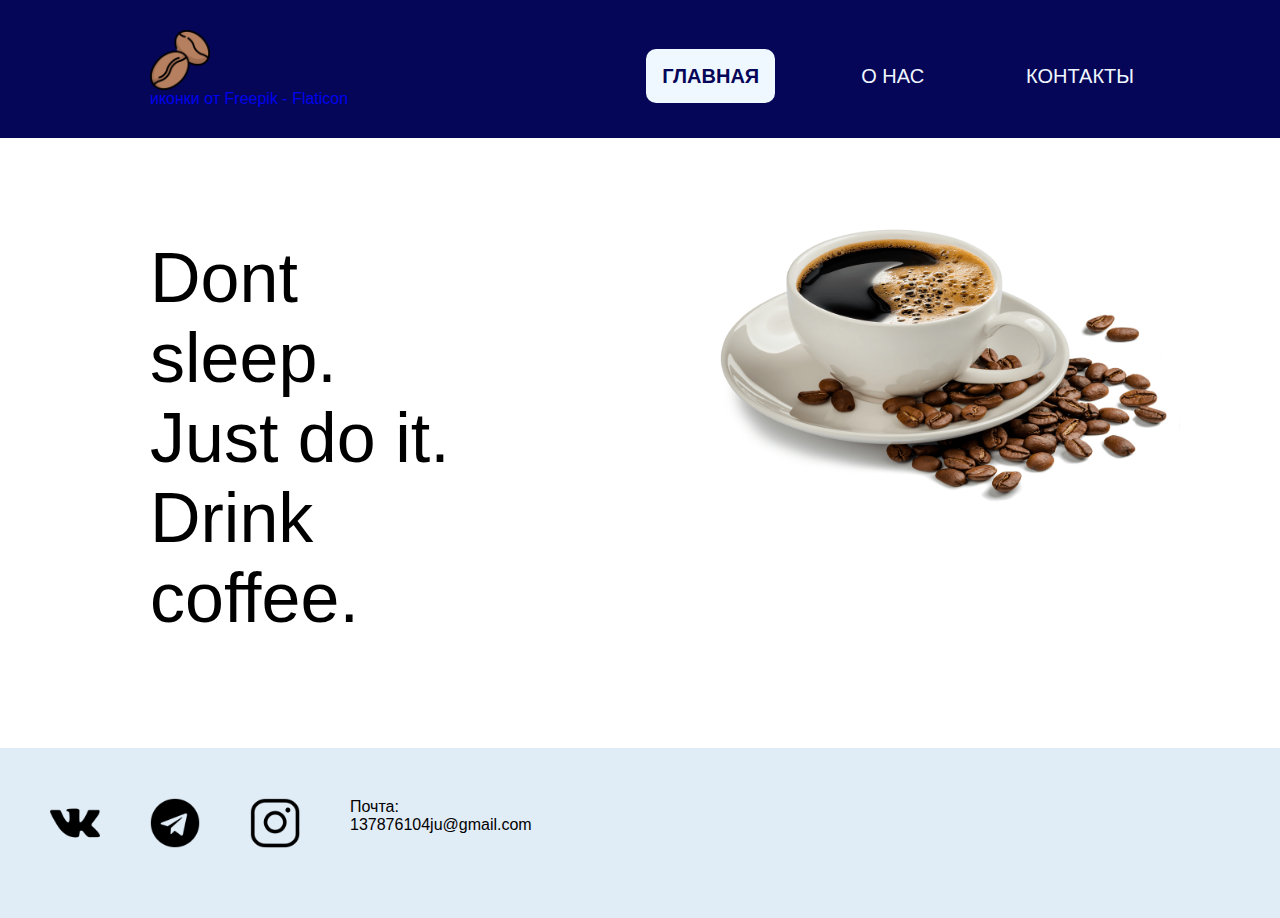
<file: index.html>
<!DOCTYPE html>
<html lang="ru">
<head>
    <meta charset="UTF-8">
    <meta http-equiv="X-UA-Compatible" content="IE=edge">
    <meta name="viewport" content="width=device-width, initial-scale=1.0">
    <link rel="stylesheet" href="./css/main.css">
    <title>Визитка. Главная страница</title>
</head>
<body>
  <header class="header">
    <div class="header-nav">
  
        <div class="logo">
          <a href="#">  <img src="./img/free-icon-coffee-bean-1079133.png" alt="" class="image"></a>
          <p><a href="https://www.flaticon.com/ru/free-icons/" title=" иконки"> иконки от Freepik - Flaticon</a></p>
        </div>
            <ul class="nav-list">
              <li > <a href="index.html" class="nav-link" id="index">Главная</a> </li>
              <li > <a href="info.html" class="nav-link" >О нас</a> </li>
              <li > <a href="contact.html" class="nav-link" >Контакты</a> </li>
            </ul>
    </div>
    <div class="header-row">
      <div class="header-content">
        <p>Dont sleep.<br>Just do it.<br>Drink coffee.</p>
      </div>
       <div class="header-img">
        <img src="./img/head-img.png" alt="Coffee">
       </div> 
      
    </div>
  </header>
  <div class="the-end">
    <div class="ico">
       <a href="https://vk.com/golomazdik"> <img src="./img/rus-vk-02_icon-icons.com_50758.png" alt="VK"></a>
    </div>
    <div class="ico">
        <a href="#"> <img src="./img/telegram_logo_icon_144811.png" alt="TELEGRAM"></a>
    </div>
    <div class="ico">
        <a href="#"> <img src="./img/instagram_f_icon-icons.com_65485.png" alt="INSTAGRAM"></a>
    </div>
    <h3>Почта:<br> 137876104ju@gmail.com</h3>
</div>

    
</body>
</html>
</file>
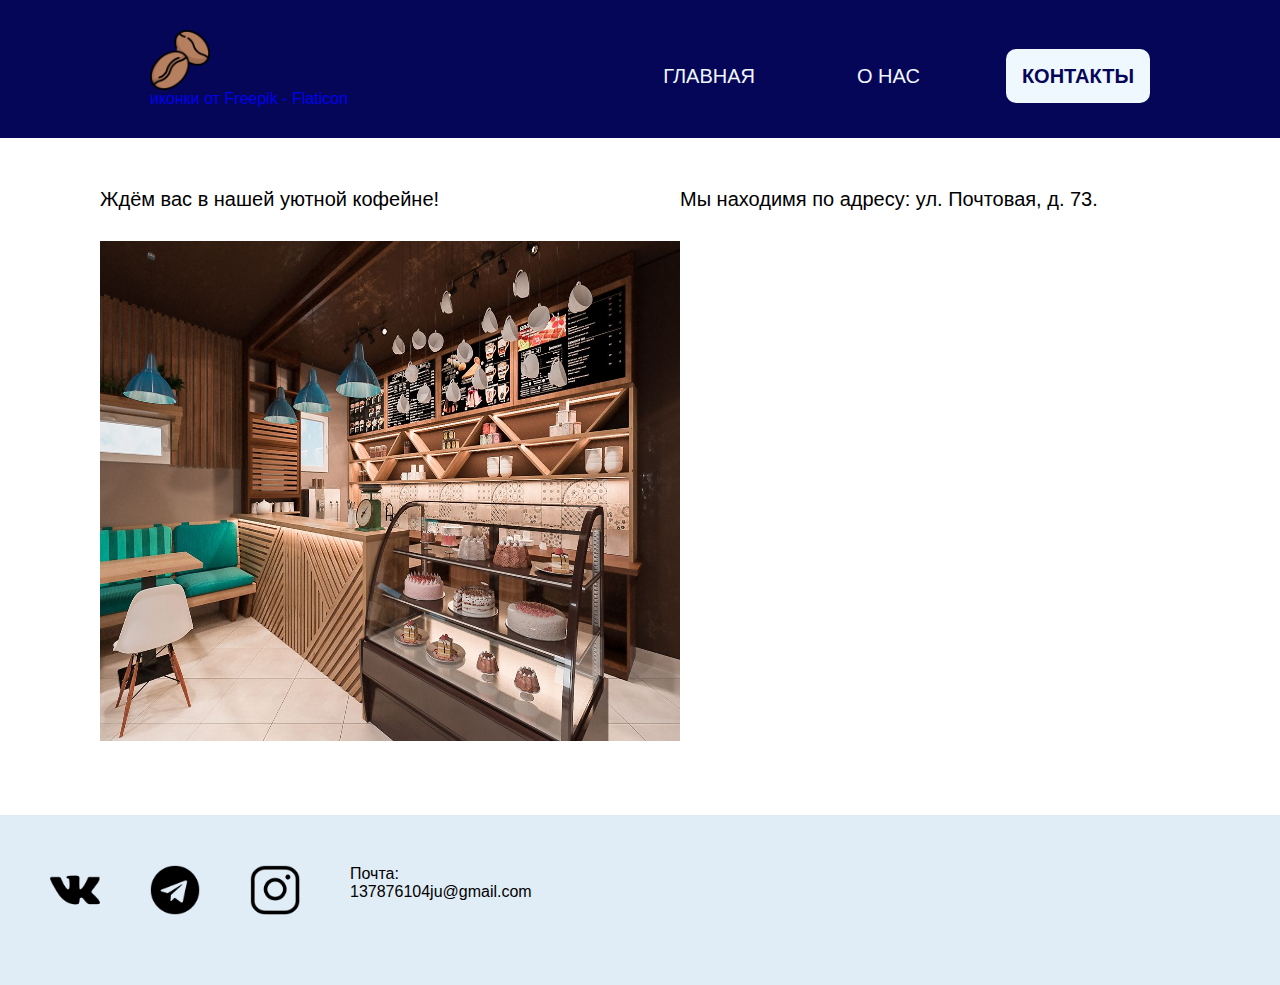
<file: contact.html>
<!DOCTYPE html>
<html lang="en">
<head>
    <meta charset="UTF-8">
    <meta http-equiv="X-UA-Compatible" content="IE=edge">
    <meta name="viewport" content="width=device-width, initial-scale=1.0">
    <link rel="stylesheet" href="./css/main.css">
    <title>Контакты</title>
</head>
<body>
    <header class="header">
        <div class="header-nav">
      
            <div class="logo">
              <img src="./img/free-icon-coffee-bean-1079133.png" alt="" class="image">
              <p><a href="https://www.flaticon.com/ru/free-icons/" title=" иконки"> иконки от Freepik - Flaticon</a></p>
            </div>
                <ul class="nav-list">
                  <li > <a href="index.html" class="nav-link" >Главная</a> </li>
                  <li > <a href="info.html" class="nav-link" >О нас</a> </li>
                  <li > <a href="contact.html" class="nav-link" id="index" >Контакты</a> </li>
                </ul>
            </div>
    </header>
 <div class="contact-adress">
    <div>
        <h3 class="contact-text">Ждём вас в нашей уютной кофейне! </h3>
        <img src="./img/cafe.jpeg" alt="" class="contact-adress-img">
    </div>
    <div>
    <h3 class="contact-text">Мы находимя по адресу: ул. Почтовая, д. 73.</h3>
    <iframe src="https://yandex.ru/map-widget/v1/-/CCUVZ6QHCA" class="adress" frameborder="1" allowfullscreen="true" style="position:relative;"></iframe>
    </div>
</div>
<div class="the-end">
    <div class="ico">
       <a href="https://vk.com/golomazdik"> <img src="./img/rus-vk-02_icon-icons.com_50758.png" alt="VK"></a>
    </div>
    <div class="ico">
        <a href="#"> <img src="./img/telegram_logo_icon_144811.png" alt="TELEGRAM"></a>
    </div>
    <div class="ico">
        <a href="#"> <img src="./img/instagram_f_icon-icons.com_65485.png" alt="INSTAGRAM"></a>
    </div>
    <h3>Почта:<br> 137876104ju@gmail.com</h3>
</div>
</body>
</html>
</file>
<file: css/main.css>
@import "./reset.css";
* {
    font-family:'Gill Sans', 'Gill Sans MT', Calibri, 'Trebuchet MS', sans-serif;
}
.image {
    height: 60px;
    width: 60px;
}
.logo {
    padding: 30px 30px 30px 150px;
    
}

.header-nav {
    background-color: rgb(6, 6, 88);
    display: flex; 
    flex-direction: row;
    justify-content: space-between;
    align-items: flex-end;
    }
.nav-list {
    display: flex;
    column-gap: 70px;
    font-size: medium;
    list-style-type: none;
    padding: 0 130px 50px 30px;
    font-size: 20px;
    text-transform:uppercase;
    
}
.nav-link {
color: aliceblue;
padding: 1rem;
}
#index {
    font-weight: bold;
    border-radius: 10px;
    background-color: aliceblue;
    color:rgb(6, 6, 88);
}
/*Header content*/
.header-row {
    display:flex;
    justify-content:space-between;
    column-gap: 30px;
    height: 610px;
}
.header-img {
    height: 600px;
    width: 600px;
    margin: 50px;
    margin-right: 100px;
}
.header-content {
    font-size: 70px;
    padding: 50px;
    margin: 50px 100px;
}
/* INFO PAGE */
.services {
padding: 120px;
}

.services-row {
display: flex;
column-gap: 280px;
}

.services-card {

}

.services-card-img{
height: 200px;
width: 250px;
margin-bottom: 30px;
}

.services-card-title {
 margin-bottom: 10px;
 font-size: 25px;
}
.services-card p {
    font-size: 18px;
    line-height: 1.2;
    max-width: 600px;
}
/* внешние границы таблицы серого цвета толщиной 1px */
table {
    border: 3px solid grey;
    border-collapse: collapse;
    width: 600px;
    margin: 50px;
    margin-left: 500px;
 }
 /* границы ячеек первого ряда таблицы */
 th {
    border: 2px solid grey;
    padding: 30px;
 }
 /* границы ячеек тела таблицы */
 td {
    border: 2px solid grey;
    padding: 30px;
 }
.menu {
    font-size: 25px;
    margin-left: 100px;
}
/*contact page*/
.contact-adress {
    display: flex;
}
.contact-adress-img {
    height: 500px;
    width: 700px;
    margin:30px 100px 70px 100px;
}
.contact-text {
    font-size: 20px;
    padding: 50px 0 0 100px;
}
.adress {
    height: 500px;
    width: 500px;
    margin:30px 100px 70px 100px;
}
.the-end {
    background-color: rgb(224, 236, 246);
    height: 170px;
    display: flex;
    padding: 50px;
    column-gap: 50px;
}
.ico img {
    height: 50px;
    width: 50px;
}
</file>
